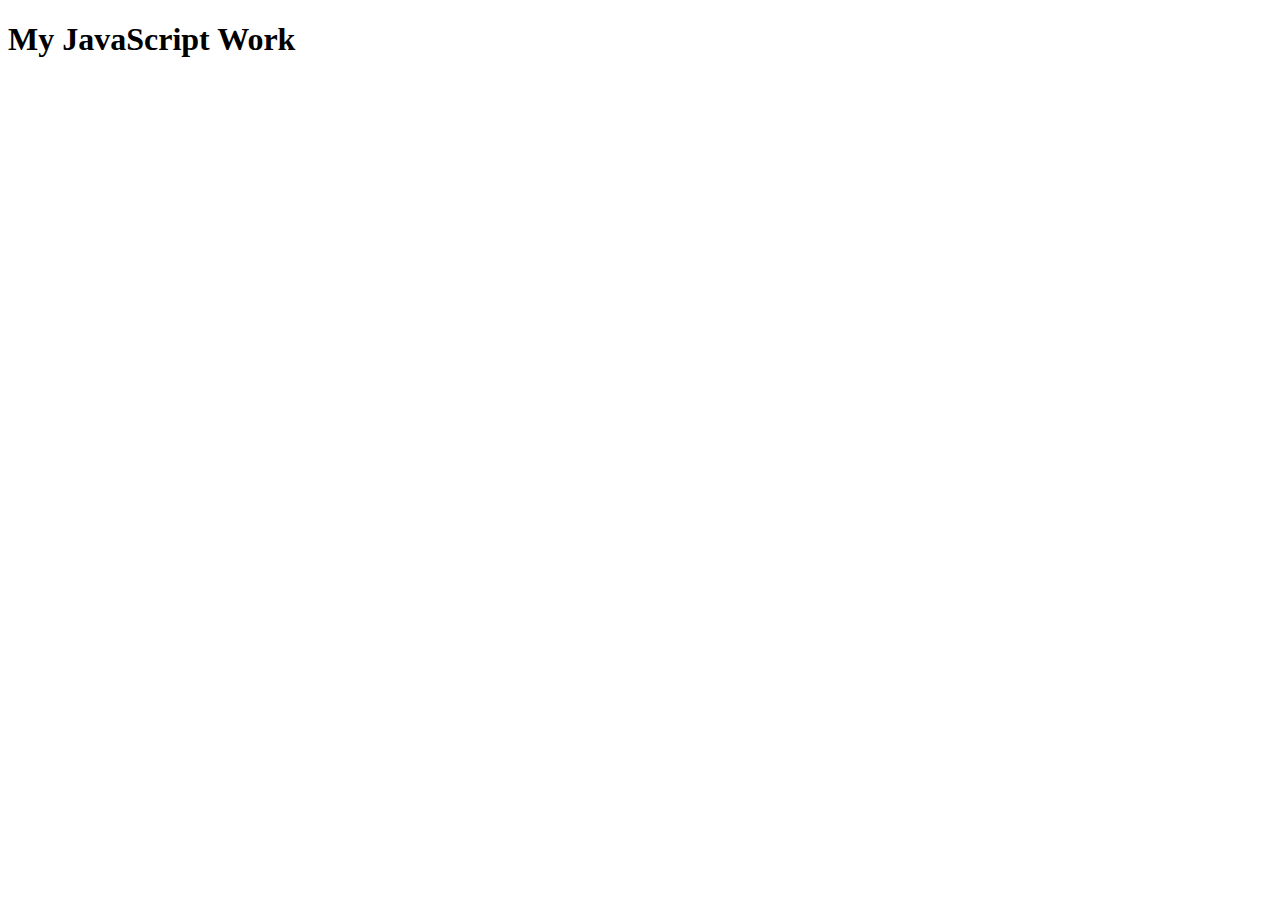
<file: index.html>
<!DOCTYPE html>
<html>
<head>
<!--    <script src="variables.js"></script>-->
    <script src="variableMutationTypecoercion.js"></script>
    </head>
<body>
    <h1>My JavaScript Work</h1>
    </body>

</html>
</file>
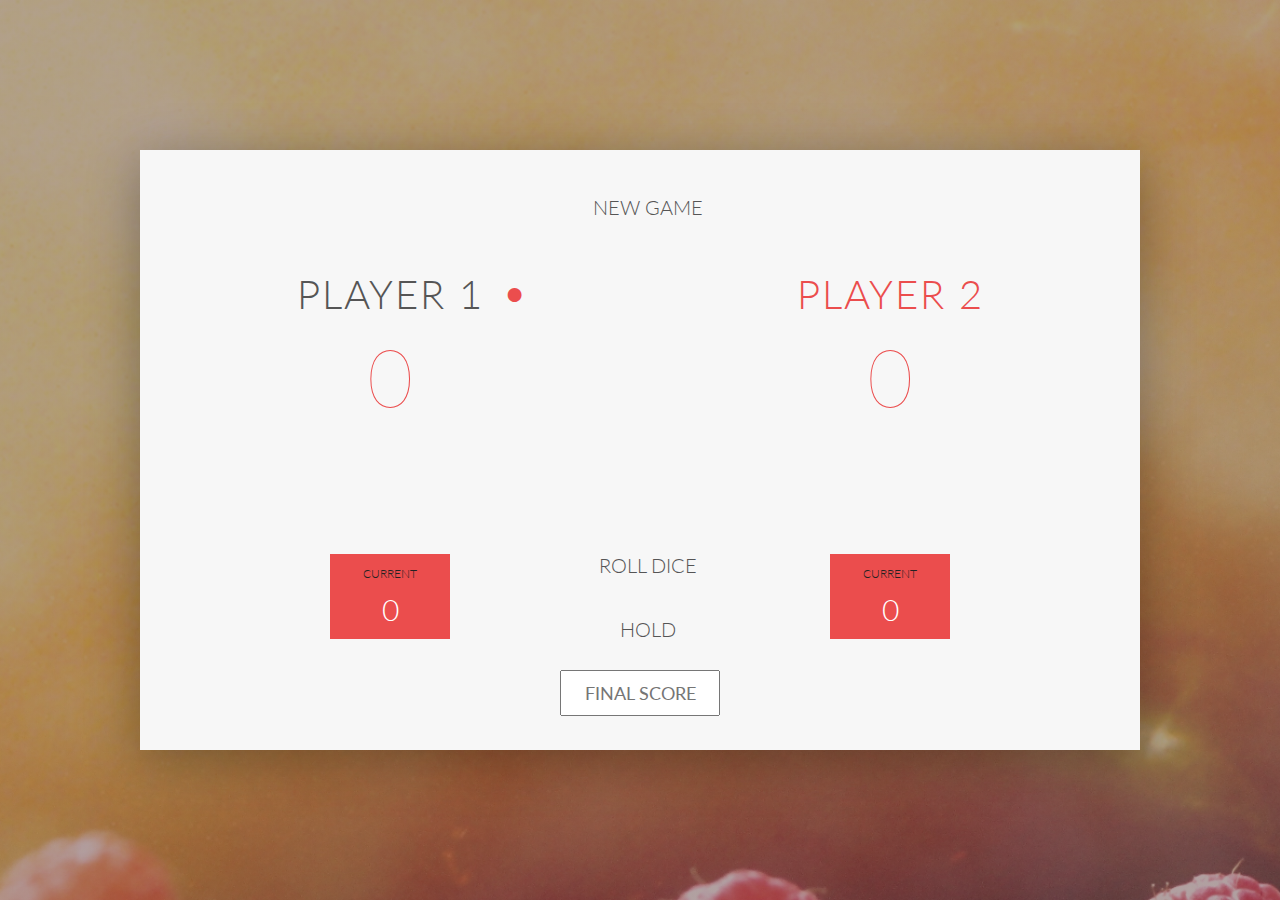
<file: CodeChallenge6/index.html>
<!DOCTYPE html>
<html lang="en">
    <head>
        <meta charset="UTF-8">
        <link href="https://fonts.googleapis.com/css?family=Lato:100,300,600" rel="stylesheet" type="text/css">
        <link href="http://code.ionicframework.com/ionicons/2.0.1/css/ionicons.min.css" rel="stylesheet" type="text/css">
        <link type="text/css" rel="stylesheet" href="style.css">
        
        <title>Pig Game</title>
    </head>

    <body>
        <div class="wrapper clearfix">
            <div class="player-0-panel active">
                <div class="player-name" id="name-0">Player 1</div>
                <div class="player-score" id="score-0">43</div>
                <div class="player-current-box">
                    <div class="player-current-label">Current</div>
                    <div class="player-current-score" id="current-0">11</div>
                </div>
            </div>
            
            <div class="player-1-panel">
                <div class="player-name" id="name-1">Player 2</div>
                <div class="player-score" id="score-1">72</div>
                <div class="player-current-box">
                    <div class="player-current-label">Current</div>
                    <div class="player-current-score" id="current-1">0</div>
                </div>
            </div>
            
            <button class="btn-new"><i class="ion-ios-plus-outline"></i>New game</button>
            <button class="btn-roll"><i class="ion-ios-loop"></i>Roll dice</button>
            <button class="btn-hold"><i class="ion-ios-download-outline"></i>Hold</button>
            
            <input type="text" placeholder="final score" class="finalScore">
            
            <img src="dice-5.png" alt="Dice" class="dice" id="dice-1">
            <img src="dice-5.png" alt="Dice" class="dice" id="dice-2">

        </div>
        
        <script src="app.js"></script>
    </body>
</html>
</file>
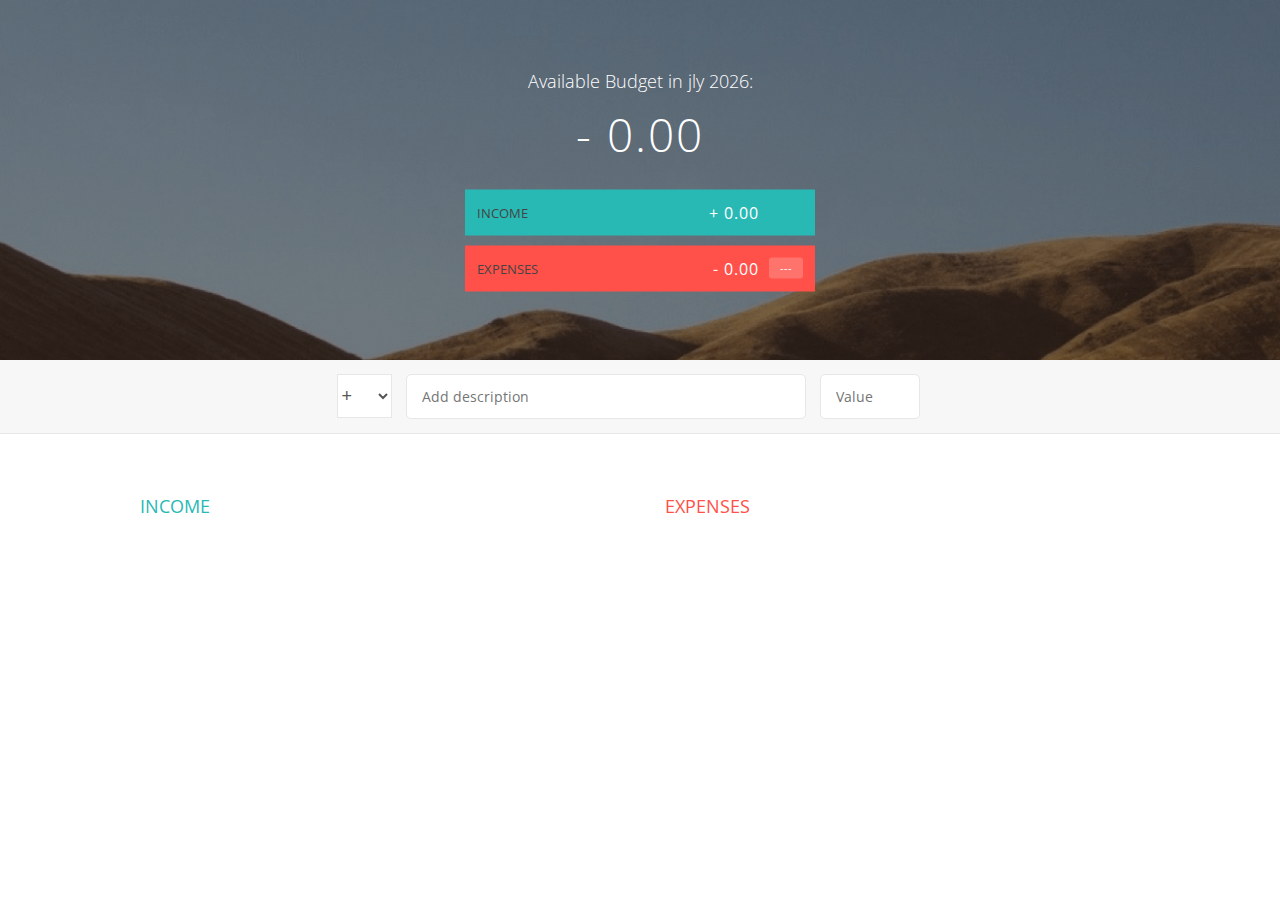
<file: 6-budgety/starter/index.html>
<!DOCTYPE html>
<html lang="en">
    <head>
        <meta charset="UTF-8">
        <link href="https://fonts.googleapis.com/css?family=Open+Sans:100,300,400,600" rel="stylesheet" type="text/css">
        <link href="http://code.ionicframework.com/ionicons/2.0.1/css/ionicons.min.css" rel="stylesheet" type="text/css">
        <link type="text/css" rel="stylesheet" href="style.css">
        <title>Budgety</title>
    </head>
    <body>
        
        <div class="top">
            <div class="budget">
                <div class="budget__title">
                    Available Budget in <span class="budget__title--month">%Month%</span>:
                </div>
                
                <div class="budget__value">+ 2,345.64</div>
                
                <div class="budget__income clearfix">
                    <div class="budget__income--text">Income</div>
                    <div class="right">
                        <div class="budget__income--value">+ 4,300.00</div>
                        <div class="budget__income--percentage">&nbsp;</div>
                    </div>
                </div>
                
                <div class="budget__expenses clearfix">
                    <div class="budget__expenses--text">Expenses</div>
                    <div class="right clearfix">
                        <div class="budget__expenses--value">- 1,954.36</div>
                        <div class="budget__expenses--percentage">45%</div>
                    </div>
                </div>
            </div>
        </div>
        
        
        
        <div class="bottom">
            <div class="add">
                <div class="add__container">
                    <select class="add__type">
                        <option value="inc" selected>+</option>
                        <option value="exp">-</option>
                    </select>
                    <input type="text" class="add__description" placeholder="Add description">
                    <input type="number" class="add__value" placeholder="Value">
                    <button class="add__btn"><i class="ion-ios-checkmark-outline"></i></button>
                </div>
            </div>
            
            <div class="container clearfix">
                <div class="income">
                    <h2 class="icome__title">Income</h2>
                    
                    <div class="income__list">
                       
                        <!--
                        <div class="item clearfix" id="income-0">
                            <div class="item__description">Salary</div>
                            <div class="right clearfix">
                                <div class="item__value">+ 2,100.00</div>
                                <div class="item__delete">
                                    <button class="item__delete--btn"><i class="ion-ios-close-outline"></i></button>
                                </div>
                            </div>
                        </div>
                        
                        <div class="item clearfix" id="income-1">
                            <div class="item__description">Sold car</div>
                            <div class="right clearfix">
                                <div class="item__value">+ 1,500.00</div>
                                <div class="item__delete">
                                    <button class="item__delete--btn"><i class="ion-ios-close-outline"></i></button>
                                </div>
                            </div>
                        </div>
                        -->
                        
                    </div>
                </div>
                
                
                
                <div class="expenses">
                    <h2 class="expenses__title">Expenses</h2>
                    
                    <div class="expenses__list">
                       
                        <!--
                        <div class="item clearfix" id="expense-0">
                            <div class="item__description">Apartment rent</div>
                            <div class="right clearfix">
                                <div class="item__value">- 900.00</div>
                                <div class="item__percentage">21%</div>
                                <div class="item__delete">
                                    <button class="item__delete--btn"><i class="ion-ios-close-outline"></i></button>
                                </div>
                            </div>
                        </div>

                        <div class="item clearfix" id="expense-1">
                            <div class="item__description">Grocery shopping</div>
                            <div class="right clearfix">
                                <div class="item__value">- 435.28</div>
                                <div class="item__percentage">10%</div>
                                <div class="item__delete">
                                    <button class="item__delete--btn"><i class="ion-ios-close-outline"></i></button>
                                </div>
                            </div>
                        </div>
                        -->
                        
                    </div>
                </div>
            </div>
            
            
        </div>
        
        <script src="app.js"></script>
    </body>
</html>
</file>
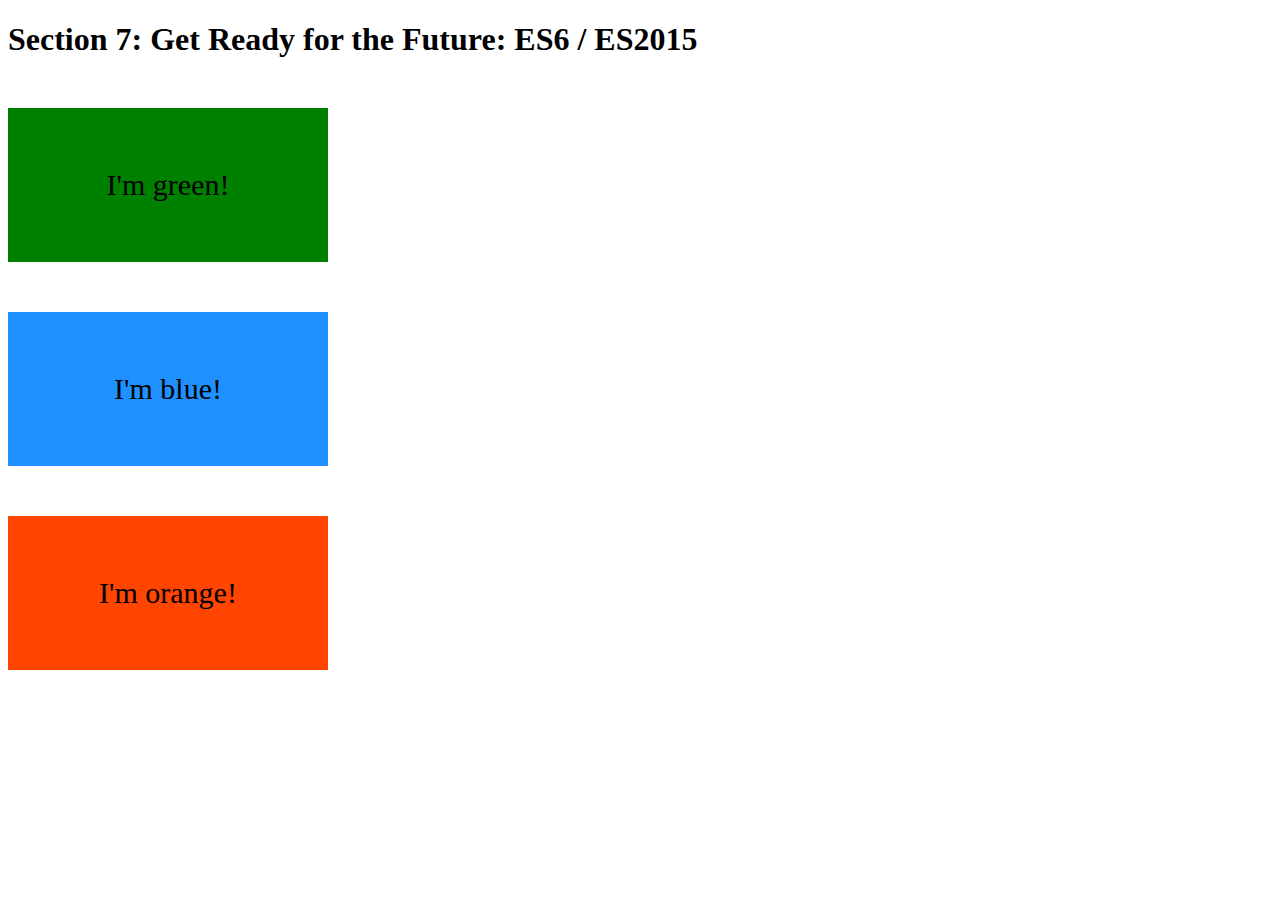
<file: 7-ES6/starter/index.html>
<!DOCTYPE html>
<html lang="en">
    <head>
        <meta charset="UTF-8">
        <title>Section 7: Get Ready for the Future: ES6 / ES2015</title>
        
        <style>
            .box {
                width: 200px;
                padding: 60px;
                text-align: center;
                font-size: 30px;
                margin-top: 50px;
            }
            
            .green { background-color: green; }
            .blue { background-color: dodgerblue; }
            .orange { background-color: orangered; }
            
        </style>
        
    </head>

    <body>
        <h1>Section 7: Get Ready for the Future: ES6 / ES2015</h1>
        
        <div class="box green">I'm green!</div>
        <div class="box blue">I'm blue!</div>
        <div class="box orange">I'm orange!</div>
        
        <script src="script.js"></script>
    </body>
</html>
</file>
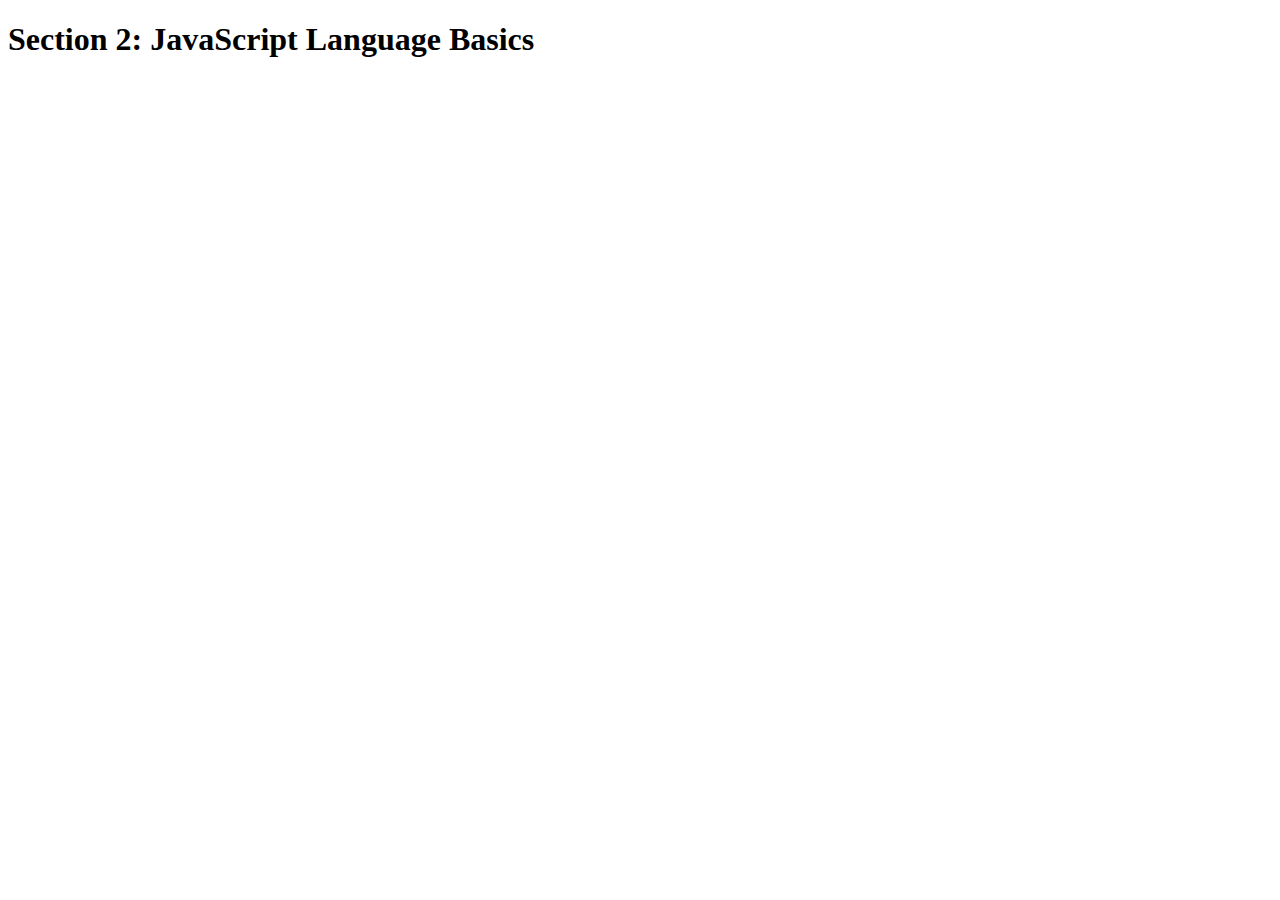
<file: complete-javascript-course-master/2-JS-basics/final/index.html>
<!DOCTYPE html>
<html lang="en">
    <head>
        <meta charset="UTF-8">
        <title>Section 2: JavaScript Language Basics</title>
    </head>

    <body>
        <h1>Section 2: JavaScript Language Basics</h1>
    </body>
    
    <script src="script.js"></script>
</html>
</file>
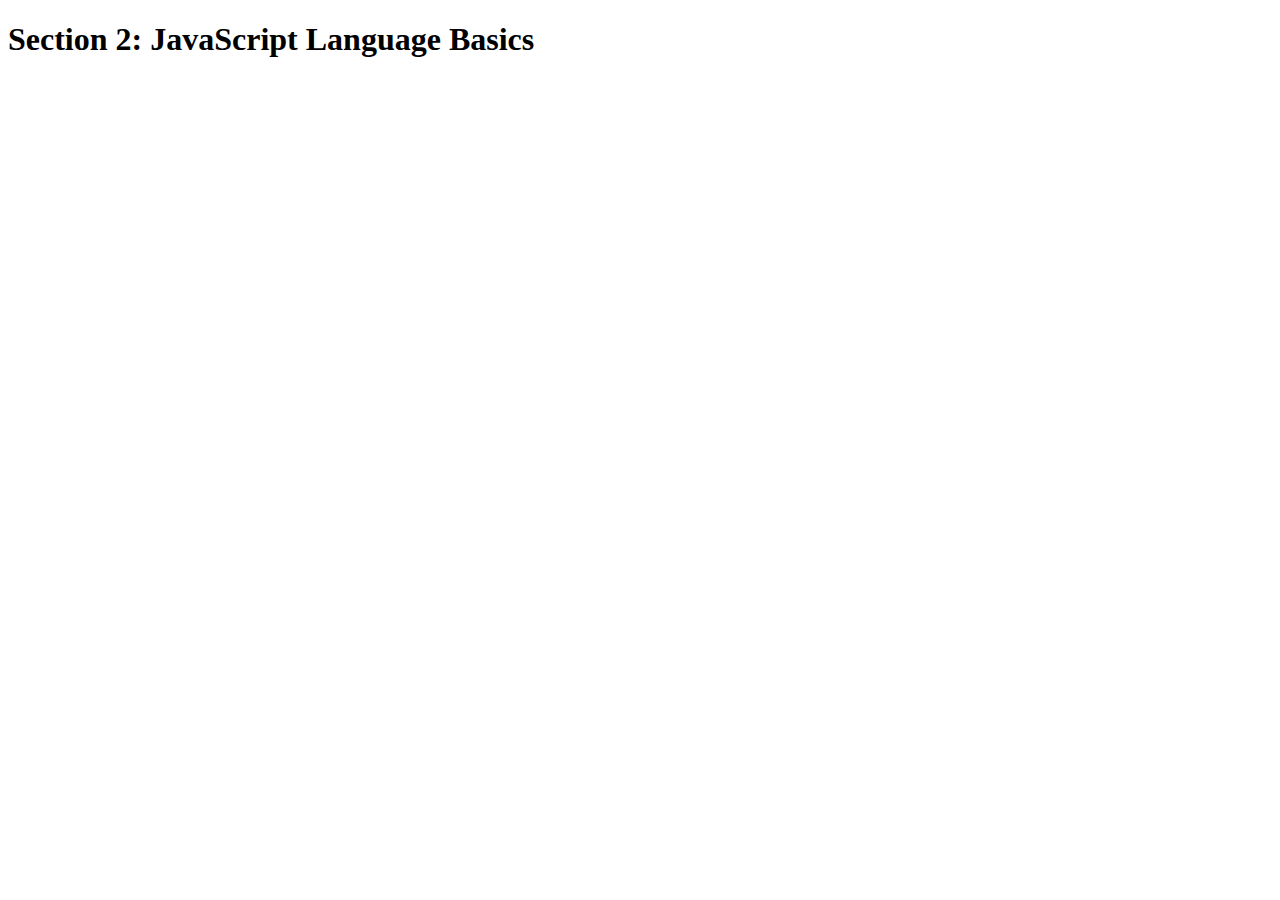
<file: complete-javascript-course-master/2-JS-basics/starter/index.html>
<!DOCTYPE html>
<html lang="en">
    <head>
        <meta charset="UTF-8">
        <title>Section 2: JavaScript Language Basics</title>
    </head>

    <body>
        <h1>Section 2: JavaScript Language Basics</h1>
    </body>
</html>
</file>
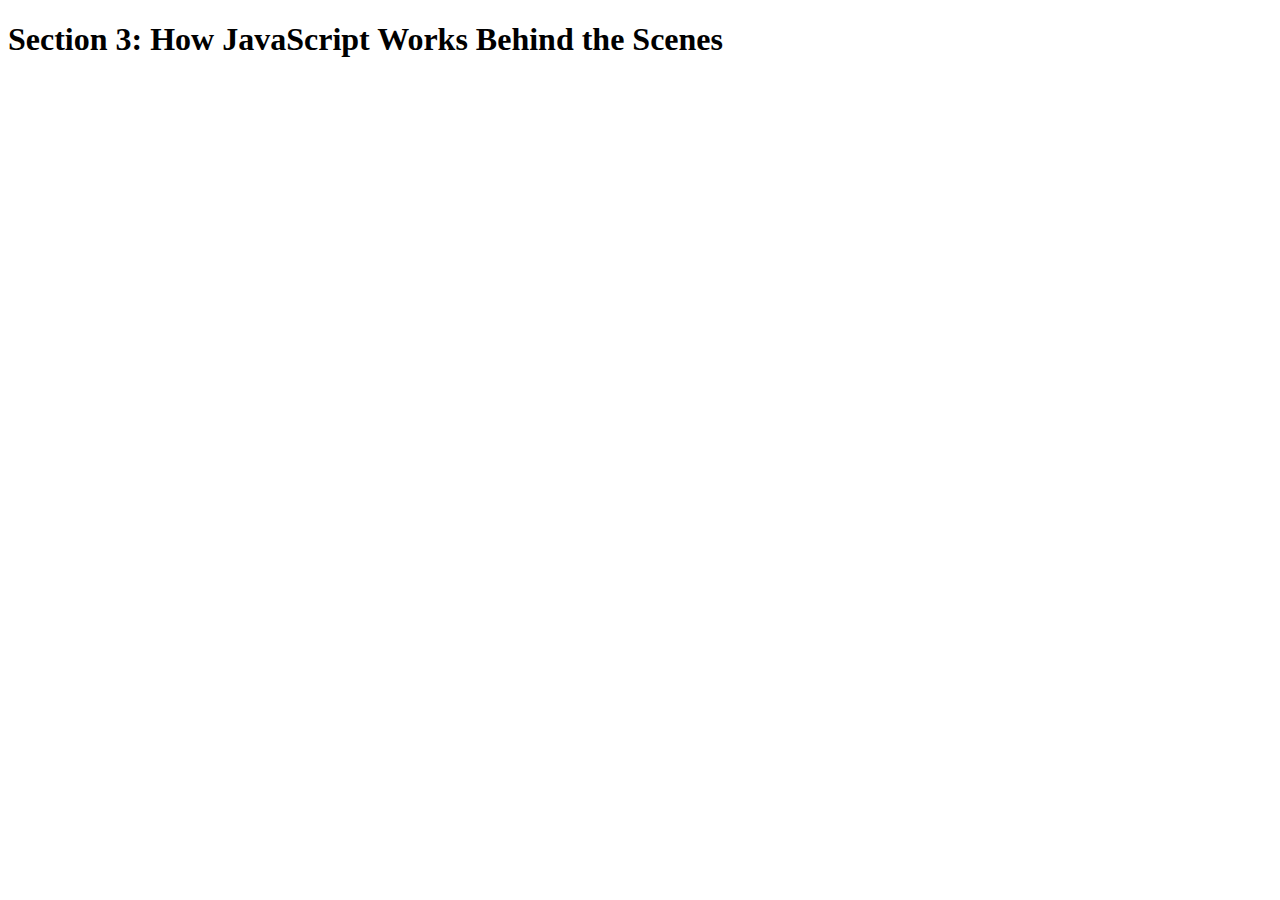
<file: complete-javascript-course-master/3-how-JS-works/final/index.html>
<!DOCTYPE html>
<html lang="en">
    <head>
        <meta charset="UTF-8">
        <title>Section 3: How JavaScript Works Behind the Scenes</title>
    </head>

    <body>
        <h1>Section 3: How JavaScript Works Behind the Scenes</h1>
        <script src="script.js"></script>
    </body>
</html>
</file>
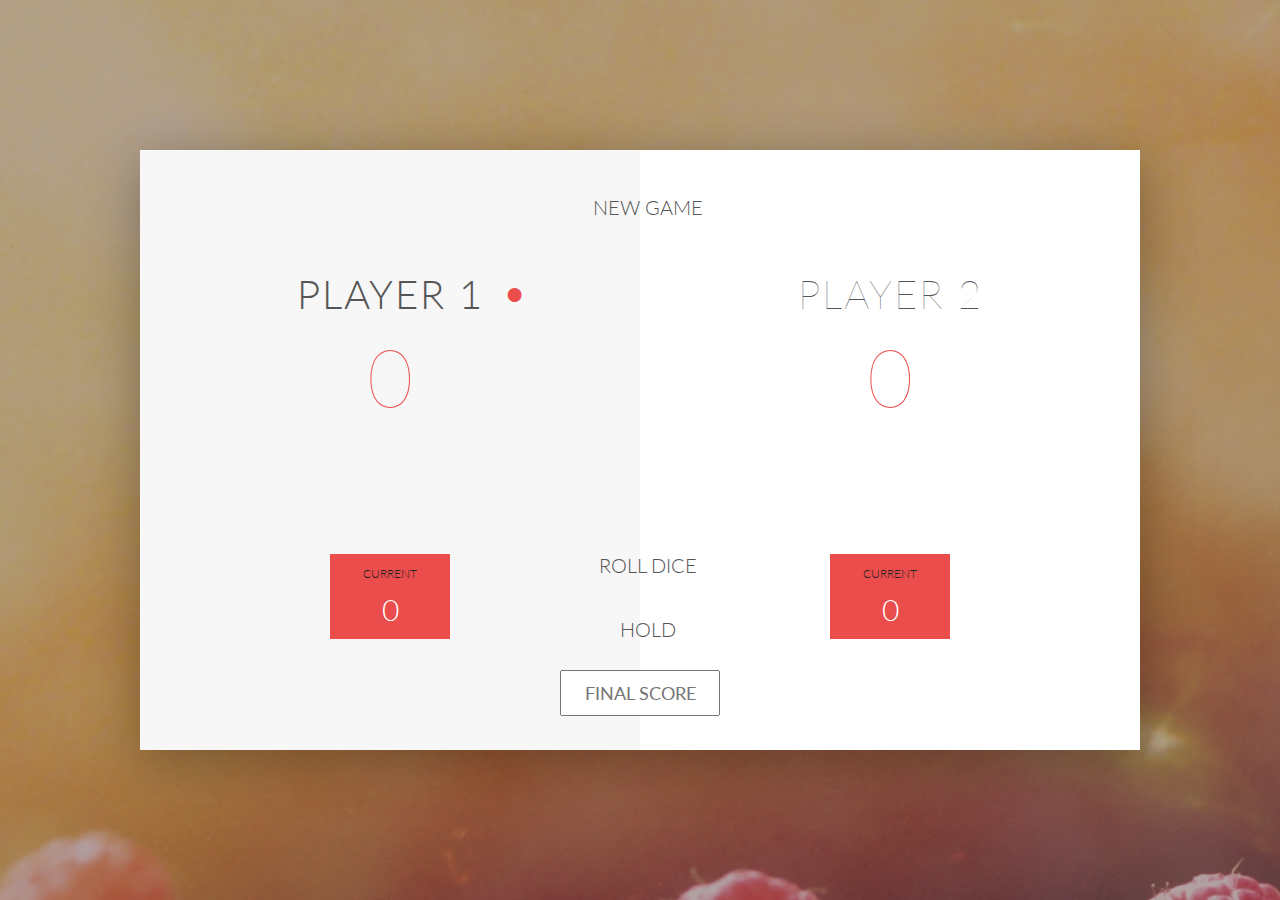
<file: complete-javascript-course-master/4-DOM-pig-game/final/index.html>
<!DOCTYPE html>
<html lang="en">
    <head>
        <meta charset="UTF-8">
        <link href="https://fonts.googleapis.com/css?family=Lato:100,300,600" rel="stylesheet" type="text/css">
        <link href="http://code.ionicframework.com/ionicons/2.0.1/css/ionicons.min.css" rel="stylesheet" type="text/css">
        <link type="text/css" rel="stylesheet" href="style.css">
        
        <title>Pig Game</title>
    </head>

    <body>
        <div class="wrapper clearfix">
            <div class="player-0-panel active">
                <div class="player-name" id="name-0">Player 1</div>
                <div class="player-score" id="score-0">43</div>
                <div class="player-current-box">
                    <div class="player-current-label">Current</div>
                    <div class="player-current-score" id="current-0">11</div>
                </div>
            </div>
            
            <div class="player-1-panel">
                <div class="player-name" id="name-1">Player 2</div>
                <div class="player-score" id="score-1">72</div>
                <div class="player-current-box">
                    <div class="player-current-label">Current</div>
                    <div class="player-current-score" id="current-1">0</div>
                </div>
            </div>
            
            <button class="btn-new"><i class="ion-ios-plus-outline"></i>New game</button>
            <button class="btn-roll"><i class="ion-ios-loop"></i>Roll dice</button>
            <button class="btn-hold"><i class="ion-ios-download-outline"></i>Hold</button>
            
            <input type="text" placeholder="Final score" class="final-score">
            
            <img src="dice-5.png" alt="Dice" class="dice" id="dice-1">
            <img src="dice-5.png" alt="Dice" class="dice" id="dice-2">
        </div>
        
        <!--<script src="app.js"></script>-->
        <script src="challenges.js"></script>
    </body>
</html>
</file>
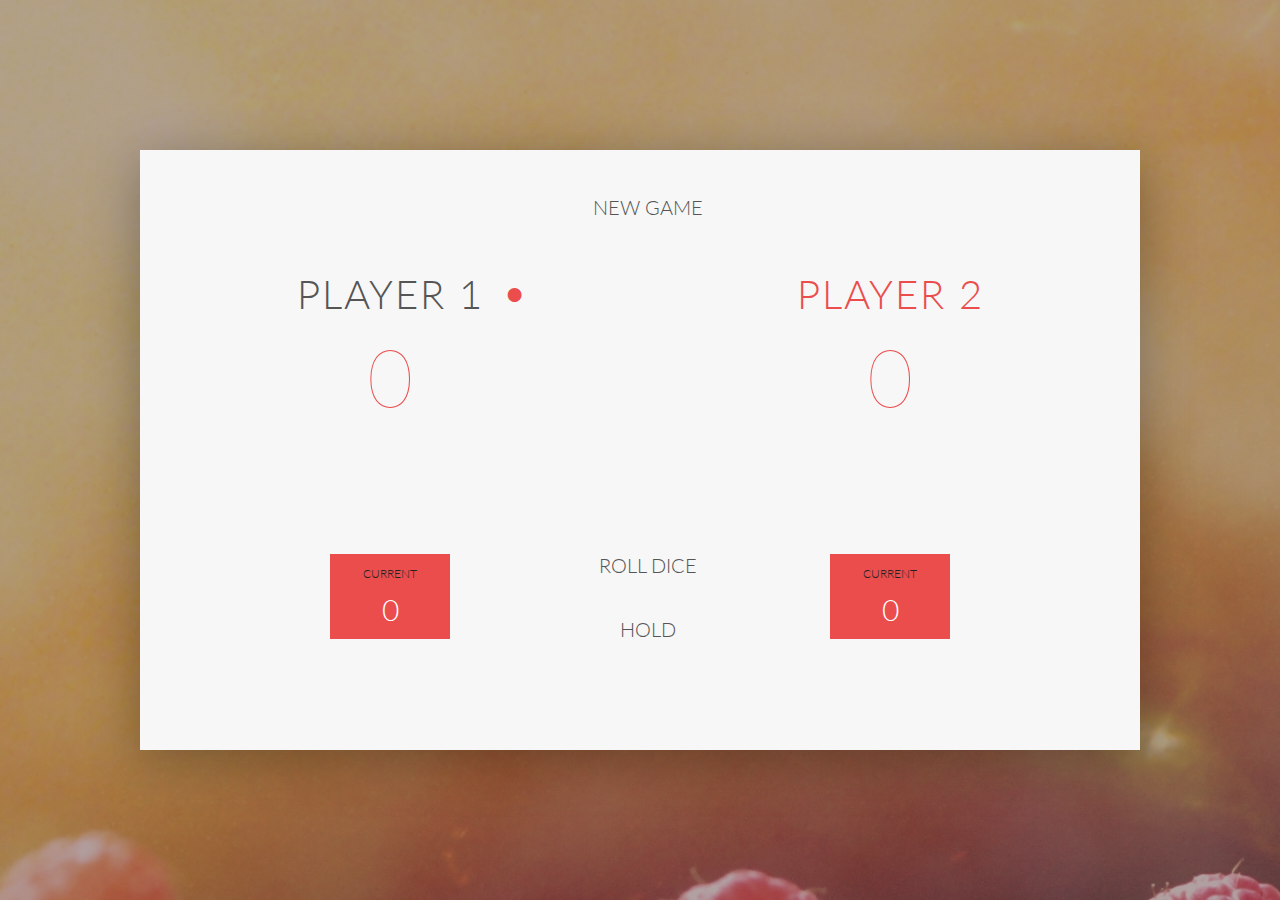
<file: complete-javascript-course-master/4-DOM-pig-game/starter/index.html>
<!DOCTYPE html>
<html lang="en">
    <head>
        <meta charset="UTF-8">
        <link href="https://fonts.googleapis.com/css?family=Lato:100,300,600" rel="stylesheet" type="text/css">
        <link href="http://code.ionicframework.com/ionicons/2.0.1/css/ionicons.min.css" rel="stylesheet" type="text/css">
        <link type="text/css" rel="stylesheet" href="style.css">
        
        <title>Pig Game</title>
    </head>

    <body>
        <div class="wrapper clearfix">
            <div class="player-0-panel active">
                <div class="player-name" id="name-0">Player 1</div>
                <div class="player-score" id="score-0">43</div>
                <div class="player-current-box">
                    <div class="player-current-label">Current</div>
                    <div class="player-current-score" id="current-0">11</div>
                </div>
            </div>
            
            <div class="player-1-panel">
                <div class="player-name" id="name-1">Player 2</div>
                <div class="player-score" id="score-1">72</div>
                <div class="player-current-box">
                    <div class="player-current-label">Current</div>
                    <div class="player-current-score" id="current-1">0</div>
                </div>
            </div>
            
            <button class="btn-new"><i class="ion-ios-plus-outline"></i>New game</button>
            <button class="btn-roll"><i class="ion-ios-loop"></i>Roll dice</button>
            <button class="btn-hold"><i class="ion-ios-download-outline"></i>Hold</button>
            
            <img src="dice-5.png" alt="Dice" class="dice">
        </div>
        
        <script src="app.js"></script>
    </body>
</html>
</file>
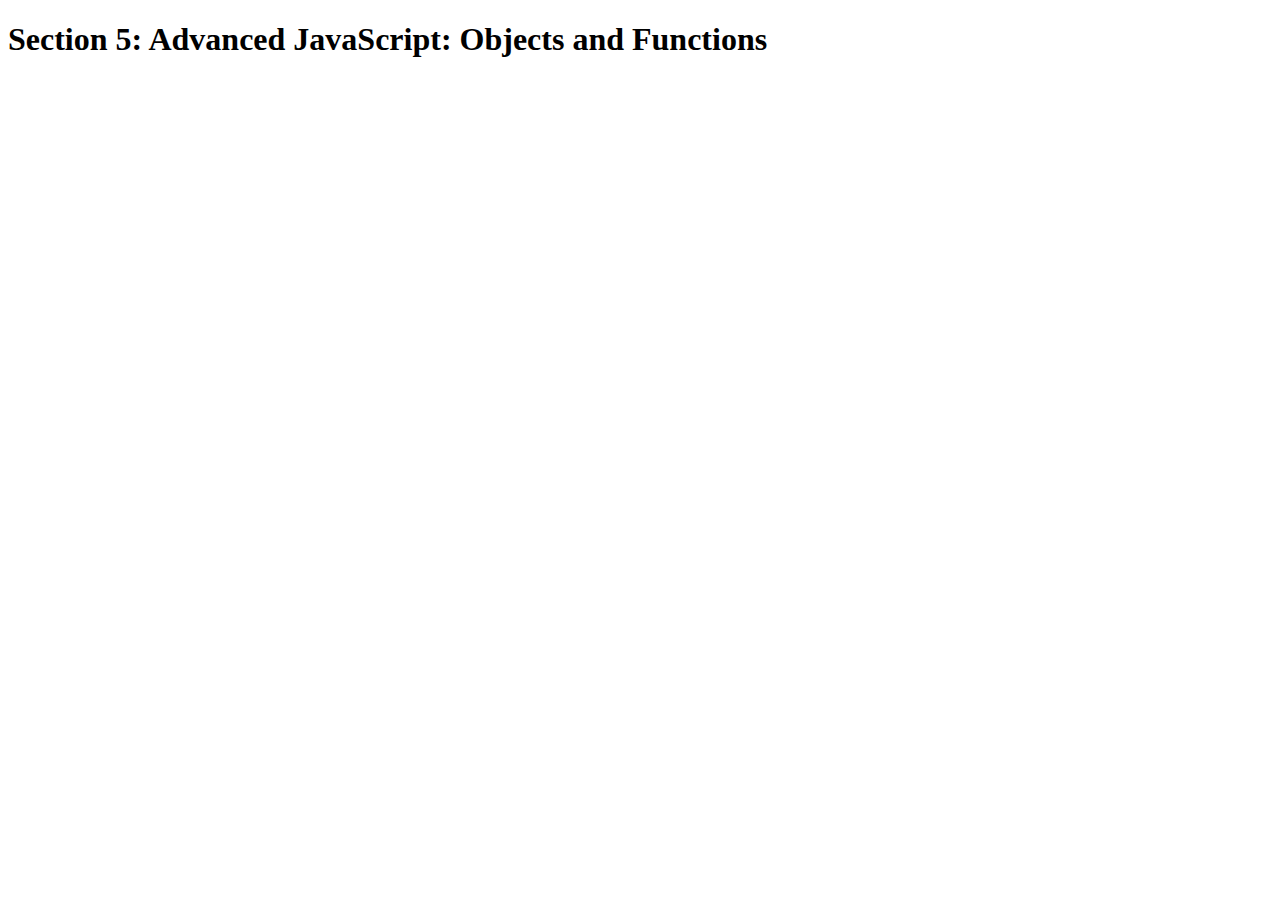
<file: complete-javascript-course-master/5-advanced-JS/final/index.html>
<!DOCTYPE html>
<html lang="en">
    <head>
        <meta charset="UTF-8">
        <title>Section 5: Advanced JavaScript: Objects and Functions</title>
    </head>

    <body>
        <h1>Section 5: Advanced JavaScript: Objects and Functions</h1>
        <script src="script.js"></script>
    </body>
</html>
</file>
<file: CodeChallenge6/style.css>
/**********************************************
*** GENERAL
**********************************************/
.finalScore{
    position: absolute;
    left: 50%;
    transform: translateX(-50%);
    top: 520px;
    color: aqua;
    font-size: 18px;
    font-family: 'lato';
    text-align: center;
    padding: 10px;
    width: 160px;
    text-transform: uppercase
}

#dice-1 { top:120px; }
#dice-2 { top:250px; }
* {
    margin: 0;
    padding: 0;
    box-sizing: border-box;
    
}

.clearfix::after {
    content: "";
    display: table;
    clear: both;
}

body {
    background-image: linear-gradient(rgba(62, 20, 20, 0.4), rgba(62, 20, 20, 0.4)), url(back.jpg);
    background-size: cover;
    background-position: center;
    font-family: Lato;
    font-weight: 300;
    position: relative;
    height: 100vh;
    color: #555;
}

.wrapper {
    width: 1000px;
    position: absolute;
    top: 50%;
    left: 50%;
    transform: translate(-50%, -50%);
    background-color: #fff;
    box-shadow: 0px 10px 50px rgba(0, 0, 0, 0.3);
    overflow: hidden;
}

.player-0-panel,
.player-1-panel {
    width: 50%;
    float: left;
    height: 600px;
    padding: 100px;
}



/**********************************************
*** PLAYERS
**********************************************/

.player-name {
    font-size: 40px;
    text-align: center;
    text-transform: uppercase;
    letter-spacing: 2px;
    font-weight: 100;
    margin-top: 20px;
    margin-bottom: 10px;
    position: relative;
}

.player-score {
    text-align: center;
    font-size: 80px;
    font-weight: 100;
    color: #EB4D4D;
    margin-bottom: 130px;
}

.active { background-color: #f7f7f7; }
.active .player-name { font-weight: 300; }

.active .player-name::after {
    content: "\2022";
    font-size: 47px;
    position: absolute;
    color: #EB4D4D;
    top: -7px;
    right: 10px;
    
}

.player-current-box {
    background-color: #EB4D4D;
    color: #fff;
    width: 40%;
    margin: 0 auto;
    padding: 12px;
    text-align: center;
}

.player-current-label {
    text-transform: uppercase;
    margin-bottom: 10px;
    font-size: 12px;
    color: #222;
}

.player-current-score {
    font-size: 30px;
}

button {
    position: absolute;
    width: 200px;
    left: 50%;
    transform: translateX(-50%);
    color: #555;
    background: none;
    border: none;
    font-family: Lato;
    font-size: 20px;
    text-transform: uppercase;
    cursor: pointer;
    font-weight: 300;
    transition: background-color 0.3s, color 0.3s;
}

button:hover { font-weight: 600; }
button:hover i { margin-right: 20px; }

button:focus {
    outline: none;
}

i {
    color: #EB4D4D;
    display: inline-block;
    margin-right: 15px;
    font-size: 32px;
    line-height: 1;
    vertical-align: text-top;
    margin-top: -4px;
    transition: margin 0.3s;
}

.btn-new { top: 45px;}
.btn-roll { top: 403px;}
.btn-hold { top: 467px;}

.dice {
    position: absolute;
    left: 50%;
    top: 178px;
    transform: translateX(-50%);
    height: 100px;
    box-shadow: 0px 10px 60px rgba(0, 0, 0, 0.10);
}

.winner { background-color: #f7f7f7; }
.winner .player-name { font-weight: 300; color: #EB4D4D; }
</file>
<file: 6-budgety/starter/style.css>
/**********************************************
*** GENERAL
**********************************************/

* {
    margin: 0;
    padding: 0;
    box-sizing: border-box;
}

.clearfix::after {
    content: "";
    display: table;
    clear: both;
}

body {
    color: #555;
    font-family: Open Sans;
    font-size: 16px;
    position: relative;
    height: 100vh;
    font-weight: 400;
}

.right { float: right; }
.red { color: #FF5049 !important; }
.red-focus:focus { border: 1px solid #FF5049 !important; }

/**********************************************
*** TOP PART
**********************************************/

.top {
    height: 40vh;
    background-image: linear-gradient(rgba(0, 0, 0, 0.35), rgba(0, 0, 0, 0.35)), url(back.png);
    background-size: cover;
    background-position: center;
    position: relative;
}

.budget {
    position: absolute;
    width: 350px;
    top: 50%;
    left: 50%;
    transform: translate(-50%, -50%);
    color: #fff;
}

.budget__title {
    font-size: 18px;
    text-align: center;
    margin-bottom: 10px;
    font-weight: 300;
}

.budget__value {
    font-weight: 300;
    font-size: 46px;
    text-align: center;
    margin-bottom: 25px;
    letter-spacing: 2px;
}

.budget__income,
.budget__expenses {
    padding: 12px;
    text-transform: uppercase;
}

.budget__income {
    margin-bottom: 10px;
    background-color: #28B9B5;
}

.budget__expenses {
    background-color: #FF5049;
}

.budget__income--text,
.budget__expenses--text {
    float: left;
    font-size: 13px;
    color: #444;
    margin-top: 2px;
}

.budget__income--value,
.budget__expenses--value {
    letter-spacing: 1px;
    float: left;
}

.budget__income--percentage,
.budget__expenses--percentage {
    float: left;
    width: 34px;
    font-size: 11px;
    padding: 3px 0;
    margin-left: 10px;
}

.budget__expenses--percentage {
    background-color: rgba(255, 255, 255, 0.2);
    text-align: center;
    border-radius: 3px;
}


/**********************************************
*** BOTTOM PART
**********************************************/

/***** FORM *****/
.add {
    padding: 14px;
    border-bottom: 1px solid #e7e7e7;
    background-color: #f7f7f7;
}

.add__container {
    margin: 0 auto;
    text-align: center;
}

.add__type {
    width: 55px;
    border: 1px solid #e7e7e7;
    height: 44px;
    font-size: 18px;
    color: inherit;
    background-color: #fff;
    margin-right: 10px;
    font-weight: 300;
    transition: border 0.3s;
}

.add__description,
.add__value {
    border: 1px solid #e7e7e7;
    background-color: #fff;
    color: inherit;
    font-family: inherit;
    font-size: 14px;
    padding: 12px 15px;
    margin-right: 10px;
    border-radius: 5px;
    transition: border 0.3s;
}

.add__description { width: 400px;}
.add__value { width: 100px;}

.add__btn {
    font-size: 35px;
    background: none;
    border: none;
    color: #28B9B5;
    cursor: pointer;
    display: inline-block;
    vertical-align: middle;
    line-height: 1.1;
    margin-left: 10px;
}

.add__btn:active { transform: translateY(2px); }

.add__type:focus,
.add__description:focus,
.add__value:focus {
    outline: none;
    border: 1px solid #28B9B5;
}

.add__btn:focus { outline: none; }

/***** LISTS *****/
.container {
    width: 1000px;
    margin: 60px auto;
}

.income {
    float: left;
    width: 475px;
    margin-right: 50px;
}

.expenses {
    float: left;
    width: 475px;
}

h2 {
    text-transform: uppercase;
    font-size: 18px;
    font-weight: 400;
    margin-bottom: 15px;
}

.icome__title { color: #28B9B5; }
.expenses__title { color: #FF5049; }

.item {
    padding: 13px;
    border-bottom: 1px solid #e7e7e7;
}

.item:first-child { border-top: 1px solid #e7e7e7; }
.item:nth-child(even) { background-color: #f7f7f7; }

.item__description {
    float: left;
}

.item__value {
    float: left;
    transition: transform 0.3s;
}

.item__percentage {
    float: left;
    margin-left: 20px;
    transition: transform 0.3s;
    font-size: 11px;
    background-color: #FFDAD9;
    padding: 3px;
    border-radius: 3px;
    width: 32px;
    text-align: center;
}

.income .item__value,
.income .item__delete--btn {
    color: #28B9B5;
}

.expenses .item__value,
.expenses .item__percentage,
.expenses .item__delete--btn {
    color: #FF5049;
}


.item__delete {
    float: left;
}

.item__delete--btn {
    font-size: 22px;
    background: none;
    border: none;
    cursor: pointer;
    display: inline-block;
    vertical-align: middle;
    line-height: 1;
    display: none;
}

.item__delete--btn:focus { outline: none; }
.item__delete--btn:active { transform: translateY(2px); }

.item:hover .item__delete--btn { display: block; }
.item:hover .item__value { transform: translateX(-20px); }
.item:hover .item__percentage { transform: translateX(-20px); }


.unpaid {
    background-color: #FFDAD9 !important;
    cursor: pointer;
    color: #FF5049;

}

.unpaid .item__percentage { box-shadow: 0 2px 6px 0 rgba(0, 0, 0, 0.1); }
.unpaid:hover .item__description { font-weight: 900; }
</file>
<file: complete-javascript-course-master/4-DOM-pig-game/final/style.css>
/**********************************************
*** GENERAL
**********************************************/

.final-score {
    position: absolute;
    left: 50%;
    transform: translateX(-50%);
    top: 520px;
    color: #555;
    font-size: 18px;
    font-family: 'Lato';
    text-align: center;
    padding: 10px;
    width: 160px;
    text-transform: uppercase;
}

.final-score:focus { outline: none; }

#dice-1 { top: 120px; }
#dice-2 { top: 250px; }


* {
    margin: 0;
    padding: 0;
    box-sizing: border-box;
    
}

.clearfix::after {
    content: "";
    display: table;
    clear: both;
}

body {
    background-image: linear-gradient(rgba(62, 20, 20, 0.4), rgba(62, 20, 20, 0.4)), url(back.jpg);
    background-size: cover;
    background-position: center;
    font-family: Lato;
    font-weight: 300;
    position: relative;
    height: 100vh;
    color: #555;
}

.wrapper {
    width: 1000px;
    position: absolute;
    top: 50%;
    left: 50%;
    transform: translate(-50%, -50%);
    background-color: #fff;
    box-shadow: 0px 10px 50px rgba(0, 0, 0, 0.3);
    overflow: hidden;
}

.player-0-panel,
.player-1-panel {
    width: 50%;
    float: left;
    height: 600px;
    padding: 100px;
}



/**********************************************
*** PLAYERS
**********************************************/

.player-name {
    font-size: 40px;
    text-align: center;
    text-transform: uppercase;
    letter-spacing: 2px;
    font-weight: 100;
    margin-top: 20px;
    margin-bottom: 10px;
    position: relative;
}

.player-score {
    text-align: center;
    font-size: 80px;
    font-weight: 100;
    color: #EB4D4D;
    margin-bottom: 130px;
}

.active { background-color: #f7f7f7; }
.active .player-name { font-weight: 300; }

.active .player-name::after {
    content: "\2022";
    font-size: 47px;
    position: absolute;
    color: #EB4D4D;
    top: -7px;
    right: 10px;
    
}

.player-current-box {
    background-color: #EB4D4D;
    color: #fff;
    width: 40%;
    margin: 0 auto;
    padding: 12px;
    text-align: center;
}

.player-current-label {
    text-transform: uppercase;
    margin-bottom: 10px;
    font-size: 12px;
    color: #222;
}

.player-current-score {
    font-size: 30px;
}

button {
    position: absolute;
    width: 200px;
    left: 50%;
    transform: translateX(-50%);
    color: #555;
    background: none;
    border: none;
    font-family: Lato;
    font-size: 20px;
    text-transform: uppercase;
    cursor: pointer;
    font-weight: 300;
    transition: background-color 0.3s, color 0.3s;
}

button:hover { font-weight: 600; }
button:hover i { margin-right: 20px; }

button:focus {
    outline: none;
}

i {
    color: #EB4D4D;
    display: inline-block;
    margin-right: 15px;
    font-size: 32px;
    line-height: 1;
    vertical-align: text-top;
    margin-top: -4px;
    transition: margin 0.3s;
}

.btn-new { top: 45px;}
.btn-roll { top: 403px;}
.btn-hold { top: 467px;}

.dice {
    position: absolute;
    left: 50%;
    top: 178px;
    transform: translateX(-50%);
    height: 100px;
    box-shadow: 0px 10px 60px rgba(0, 0, 0, 0.10);
}

.winner { background-color: #f7f7f7; }
.winner .player-name { font-weight: 300; color: #EB4D4D; }
</file>
<file: complete-javascript-course-master/4-DOM-pig-game/starter/style.css>
/**********************************************
*** GENERAL
**********************************************/

* {
    margin: 0;
    padding: 0;
    box-sizing: border-box;
    
}

.clearfix::after {
    content: "";
    display: table;
    clear: both;
}

body {
    background-image: linear-gradient(rgba(62, 20, 20, 0.4), rgba(62, 20, 20, 0.4)), url(back.jpg);
    background-size: cover;
    background-position: center;
    font-family: Lato;
    font-weight: 300;
    position: relative;
    height: 100vh;
    color: #555;
}

.wrapper {
    width: 1000px;
    position: absolute;
    top: 50%;
    left: 50%;
    transform: translate(-50%, -50%);
    background-color: #fff;
    box-shadow: 0px 10px 50px rgba(0, 0, 0, 0.3);
    overflow: hidden;
}

.player-0-panel,
.player-1-panel {
    width: 50%;
    float: left;
    height: 600px;
    padding: 100px;
}



/**********************************************
*** PLAYERS
**********************************************/

.player-name {
    font-size: 40px;
    text-align: center;
    text-transform: uppercase;
    letter-spacing: 2px;
    font-weight: 100;
    margin-top: 20px;
    margin-bottom: 10px;
    position: relative;
}

.player-score {
    text-align: center;
    font-size: 80px;
    font-weight: 100;
    color: #EB4D4D;
    margin-bottom: 130px;
}

.active { background-color: #f7f7f7; }
.active .player-name { font-weight: 300; }

.active .player-name::after {
    content: "\2022";
    font-size: 47px;
    position: absolute;
    color: #EB4D4D;
    top: -7px;
    right: 10px;
    
}

.player-current-box {
    background-color: #EB4D4D;
    color: #fff;
    width: 40%;
    margin: 0 auto;
    padding: 12px;
    text-align: center;
}

.player-current-label {
    text-transform: uppercase;
    margin-bottom: 10px;
    font-size: 12px;
    color: #222;
}

.player-current-score {
    font-size: 30px;
}

button {
    position: absolute;
    width: 200px;
    left: 50%;
    transform: translateX(-50%);
    color: #555;
    background: none;
    border: none;
    font-family: Lato;
    font-size: 20px;
    text-transform: uppercase;
    cursor: pointer;
    font-weight: 300;
    transition: background-color 0.3s, color 0.3s;
}

button:hover { font-weight: 600; }
button:hover i { margin-right: 20px; }

button:focus {
    outline: none;
}

i {
    color: #EB4D4D;
    display: inline-block;
    margin-right: 15px;
    font-size: 32px;
    line-height: 1;
    vertical-align: text-top;
    margin-top: -4px;
    transition: margin 0.3s;
}

.btn-new { top: 45px;}
.btn-roll { top: 403px;}
.btn-hold { top: 467px;}

.dice {
    position: absolute;
    left: 50%;
    top: 178px;
    transform: translateX(-50%);
    height: 100px;
    box-shadow: 0px 10px 60px rgba(0, 0, 0, 0.10);
}

.winner { background-color: #f7f7f7; }
.winner .player-name { font-weight: 300; color: #EB4D4D; }
</file>
